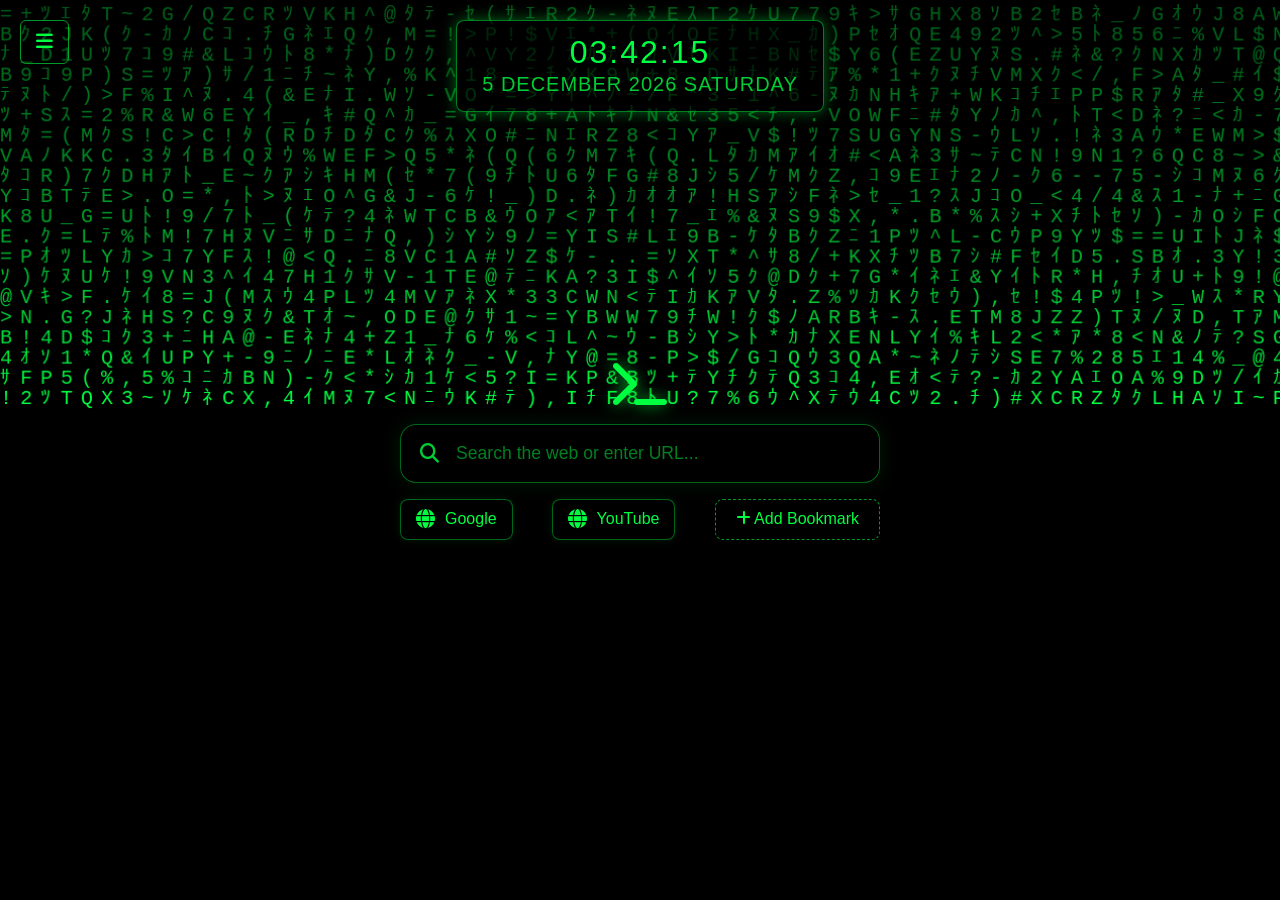
<file: index.html>
<!DOCTYPE html>
<html lang="en">

<head>
    <meta charset="UTF-8">
    <meta name="viewport" content="width=device-width, initial-scale=1.0">
    <title>New Tab</title>
    <link rel="stylesheet" href="https://cdnjs.cloudflare.com/ajax/libs/font-awesome/6.5.2/css/all.min.css"
        integrity="sha512-SnH5WK+bZxgPHs44uWIX+LLJAJ9/2PkPKZ5QiAj6Ta86w+fsb2TkcmfRyVX3pBnMFcV7oQPJkl9QevSCWr3W6A=="
        crossorigin="anonymous" referrerpolicy="no-referrer" />
    <link rel="stylesheet" href="style.css">
</head>

<body>
    <canvas id="matrixCanvas"></canvas>

    <div class="hamburger-menu">
        <button id="menuToggle" class="menu-toggle">
            <i class="fas fa-bars"></i>
        </button>
        <div class="matrix-controls hidden" id="matrixControls">
            <div class="control-group">
                <label for="colorPicker">Theme:</label>
                <input type="color" id="colorPicker" value="#00FF41">
            </div>
            <div class="control-group">
                <label for="bgColorPicker">Background:</label>
                <input type="color" id="bgColorPicker" value="#000000">
            </div>
            <div class="control-group">
                <label for="timeFormatToggle">Time Format:</label>
                <div class="toggle-container">
                    <input type="checkbox" id="timeFormatToggle">
                    <label class="toggle-switch" for="timeFormatToggle">
                        <span class="toggle-knob"></span>
                    </label>
                </div>
            </div>
            <div class="control-group">
                <label for="secondsToggle">Show Seconds:</label>
                <div class="toggle-container">
                    <input type="checkbox" id="secondsToggle" checked>
                    <label class="toggle-switch" for="secondsToggle">
                        <span class="toggle-knob"></span>
                    </label>
                </div>
            </div>
            <div class="control-group">
                <label for="speedSlider">Speed:</label>
                <input type="range" id="speedSlider" min="1" max="20" value="5">
                <span id="speedValue">5</span>
            </div>
            <div class="control-group">
                <label for="fontSizeSlider">Rain Size:</label>
                <input type="range" id="fontSizeSlider" min="10" max="30" value="16">
                <span id="fontSizeValue">16</span>
            </div>
            <div class="control-group" style="justify-content: center; margin-top: 10px;">
                <button id="resetSettingsBtn" class="add-bookmark-btn"
                    style="width: 100%; border-style: solid; padding: 8px;">Reset to Default</button>
            </div>
        </div>
    </div>

    <div class="center-container">
        <div id="digitalClock" class="digital-clock"></div>
        <div class="brand-title">
            <i class="fas fa-terminal logo-icon"></i>
        </div>
        <div class="search-container">
            <div class="search-bar-wrapper">
                <i class="fas fa-search search-icon"></i>
                <input type="text" id="passwordField" placeholder="Search the web or enter URL..." autocomplete="off">
            </div>
        </div>

        <div class="bookmarks-container" id="bookmarksContainer">
            <!-- Bookmarks injected by JS -->
            <button id="addBookmarkBtn" class="add-bookmark-btn"><i class="fas fa-plus"></i> Add Bookmark</button>
        </div>
    </div>

    <!-- Bookmark Modal -->
    <div class="modal-overlay" id="bookmarkModal">
        <div class="modal-content">
            <h3 id="modalTitle">Add Bookmark</h3>
            <input type="hidden" id="bookmarkId">
            <input type="text" id="bookmarkName" placeholder="Bookmark Name" autocomplete="off">
            <input type="text" id="bookmarkUrl" placeholder="URL (e.g. https://example.com)" autocomplete="off">
            <div class="modal-actions">
                <button class="btn-cancel" id="cancelBookmarkBtn">Cancel</button>
                <button class="btn-save" id="saveBookmarkBtn">Save</button>
            </div>
        </div>
    </div>
</body>
<script src="./script.js"></script>

</html>
</file>
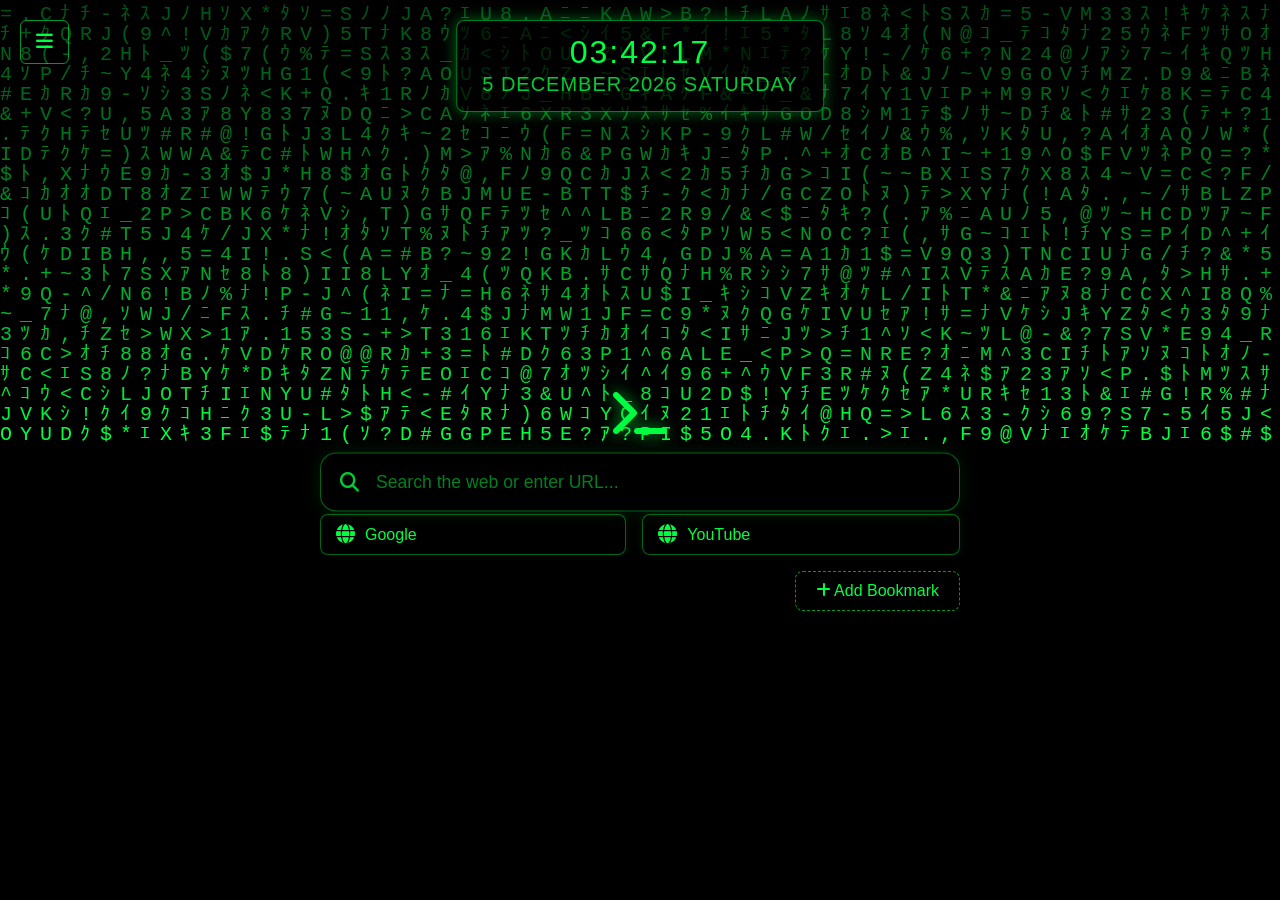
<file: matrix_theme/index.html>
<!DOCTYPE html>
<html lang="en">

<head>
    <meta charset="UTF-8">
    <meta name="viewport" content="width=device-width, initial-scale=1.0">
    <title>New Tab</title>
    <link rel="stylesheet" href="https://cdnjs.cloudflare.com/ajax/libs/font-awesome/6.5.2/css/all.min.css"
        integrity="sha512-SnH5WK+bZxgPHs44uWIX+LLJAJ9/2PkPKZ5QiAj6Ta86w+fsb2TkcmfRyVX3pBnMFcV7oQPJkl9QevSCWr3W6A=="
        crossorigin="anonymous" referrerpolicy="no-referrer" />
    <link rel="stylesheet" href="style.css">
</head>

<body>
    <canvas id="matrixCanvas"></canvas>

    <div class="hamburger-menu">
        <button id="menuToggle" class="menu-toggle">
            <i class="fas fa-bars"></i>
        </button>
        <div class="matrix-controls hidden" id="matrixControls">
            <div class="control-group">
                <label for="colorPicker">Theme:</label>
                <input type="color" id="colorPicker" value="#00FF41">
            </div>
            <div class="control-group">
                <label for="bgColorPicker">Background:</label>
                <input type="color" id="bgColorPicker" value="#000000">
            </div>
            <div class="control-group">
                <label for="timeFormatToggle">Time Format:</label>
                <div class="toggle-container">
                    <input type="checkbox" id="timeFormatToggle">
                    <label class="toggle-switch" for="timeFormatToggle">
                        <span class="toggle-knob"></span>
                    </label>
                </div>
            </div>
            <div class="control-group">
                <label for="secondsToggle">Show Seconds:</label>
                <div class="toggle-container">
                    <input type="checkbox" id="secondsToggle" checked>
                    <label class="toggle-switch" for="secondsToggle">
                        <span class="toggle-knob"></span>
                    </label>
                </div>
            </div>
            <div class="control-group">
                <label for="speedSlider">Speed:</label>
                <input type="range" id="speedSlider" min="1" max="20" value="5">
                <span id="speedValue">5</span>
            </div>
            <div class="control-group">
                <label for="fontSizeSlider">Rain Size:</label>
                <input type="range" id="fontSizeSlider" min="20" max="40" value="16">
                <span id="fontSizeValue">16</span>
            </div>
            <div class="control-group" style="justify-content: center; margin-top: 10px;">
                <button id="resetSettingsBtn" class="add-bookmark-btn"
                    style="width: 100%; border-style: solid; padding: 8px;">Reset to Default</button>
            </div>
        </div>
    </div>
    <div id="digitalClock" class="digital-clock"></div>
    <div class="center-container">

        <div class="brand-title">
            <i class="fas fa-terminal logo-icon"></i>
        </div>
        <div class="search-container">
            <div class="search-bar-wrapper">
                <i class="fas fa-search search-icon"></i>
                <input type="text" id="passwordField" placeholder="Search the web or enter URL..." autocomplete="off">
            </div>
        </div>


    </div>

    <div class="bookmarks-section">
        <div class="bookmarks-container" id="bookmarksContainer">
            <!-- Bookmarks injected by JS -->

        </div>
        <button id="addBookmarkBtn" class="add-bookmark-btn"><i class="fas fa-plus"></i> Add Bookmark</button>
    </div>

    <!-- Bookmark Modal -->
    <div class="modal-overlay" id="bookmarkModal">
        <div class="modal-content">
            <h3 id="modalTitle">Add Bookmark</h3>
            <input type="hidden" id="bookmarkId">
            <input type="text" id="bookmarkName" placeholder="Bookmark Name" autocomplete="off">
            <input type="text" id="bookmarkUrl" placeholder="URL (e.g. https://example.com)" autocomplete="off">
            <div id="modalgroupout">
                <div id="modalgroup">
                    <input type="text" id="groupName" data-value="" placeholder="Group Name (Leave empty for no group) "
                        autocomplete="off">
                    <button class="btn-group" id="groupBookmarkBtn"><i class="fa fa-chevron-down"
                            aria-hidden="true"></i></button>
                </div>
                <ul id="modalselect">
                    <li data-value="None">None</li>
                </ul>
            </div>
            <div class="modal-actions">
                <button class="btn-cancel" id="cancelBookmarkBtn">Cancel</button>
                <button class="btn-save" id="saveBookmarkBtn">Save</button>
            </div>
        </div>
    </div>

    <!-- Bookmark group Modal -->
    <div class="modal-overlay-group" id="bookmarkgroupModal">
        <div class="modal-content">
            <input type="text" id="groupNameModal" placeholder="Group Name" autocomplete="off">
            <div class="bookmarks-container" id="bookmarksContainerGroup">
                <!-- Bookmarks injected by JS -->


            </div>
            <div class="modal-actions">
                <button class="btn-cancel" id="cancelBookmarkGroupBtn">Cancel</button>
                <button class="btn-save" id="saveBookmarkGroupBtn">Save</button>
            </div>
        </div>
    </div>
</body>
<script src="./script.js"></script>

</html>
</file>
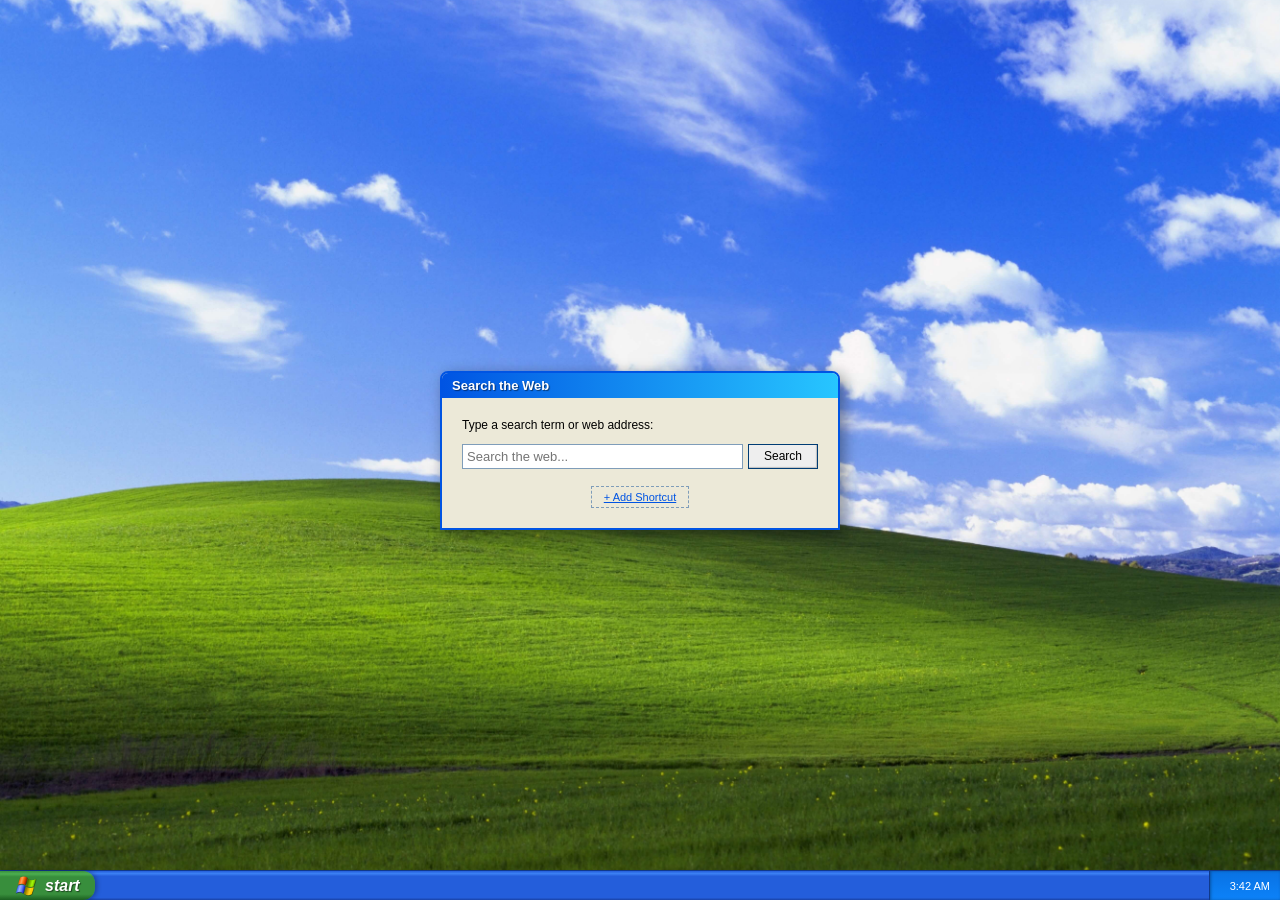
<file: xp_theme/newtab.html>
<!doctype html>
<html lang="en">
    <head>
        <meta charset="UTF-8" />
        <meta name="viewport" content="width=device-width, initial-scale=1.0" />
        <title>New Tab</title>
        <link rel="stylesheet" href="style.css" />
    </head>
    <body>
        <div id="desktop" class="desktop">
            <div class="xp-search-container">
                <div class="xp-search-box">
                    <div class="xp-search-title">Search the Web</div>
                    <div class="xp-search-inner">
                        <label for="search-input"
                            >Type a search term or web address:</label
                        >
                        <div class="xp-search-input-row">
                            <input
                                type="text"
                                id="search-input"
                                placeholder="Search the web..."
                                autocomplete="off"
                            />
                            <button id="search-btn">Search</button>
                        </div>
                        <div class="xp-search-extra">
                            <button id="add-shortcut-btn" class="xp-btn-subtle">
                                + Add Shortcut
                            </button>
                        </div>
                    </div>
                </div>
            </div>

            <div id="shortcut-grid" class="shortcut-grid"></div>

            <div id="start-menu" class="start-menu hidden">
                <div class="start-header">
                    <img
                        src="assets/images/icons/windows-xp-logo.png"
                        class="user-icon"
                        alt="User"
                    />
                    <span class="user-name">Guest</span>
                </div>
                <div class="start-body">
                    <div class="start-left">
                        <div id="frequent-sites" class="frequent-sites-list">
                            <div id="start-ie" class="start-item">
                                <img
                                    src="assets/images/icons/internet-explorer-icon.svg"
                                    alt=""
                                />
                                <div class="start-text-group">
                                    <span class="start-item-title"
                                        >Internet</span
                                    >
                                    <span class="start-item-desc"
                                        >Google Search</span
                                    >
                                </div>
                            </div>
                            <div id="start-mail" class="start-item">
                                <img
                                    src="assets/images/icons/mail-icon.webp"
                                    alt=""
                                />
                                <div class="start-text-group">
                                    <span class="start-item-title">E-mail</span>
                                    <span class="start-item-desc">Gmail</span>
                                </div>
                            </div>
                        </div>

                        <div class="start-separator"></div>

                        <div id="start-notepad" class="start-item-small">
                            <img
                                src="assets/images/icons/notepad-icon.webp"
                                alt=""
                            />
                            <span>Notepad</span>
                        </div>
                        <div id="start-task-manager" class="start-item-small">
                            <img
                                src="assets/images/icons/task-manager-logo.svg"
                                alt=""
                            />
                            <span>Task Manager</span>
                        </div>
                        <div class="start-spacer"></div>
                        <div class="all-programs-btn">
                            All Programs
                            <span class="all-programs-arrow"></span>
                        </div>
                    </div>

                    <div class="start-right">
                        <div id="start-my-computer" class="start-item-right">
                            <img
                                src="assets/images/icons/my-computer-icon.webp"
                                alt=""
                            />
                            <span>My Computer</span>
                        </div>
                        <div id="start-my-docs" class="start-item-right">
                            <img
                                src="assets/images/icons/my-documents-icon.webp"
                                alt=""
                            />
                            <span>My Documents</span>
                        </div>
                        <div id="start-my-recent" class="start-item-right">
                            <img
                                src="assets/images/icons/my-documents-icon.webp"
                                alt=""
                            />
                            <span>Recent Documents</span>
                        </div>
                        <div id="start-my-pics" class="start-item-right">
                            <img
                                src="assets/images/icons/my-pictures-icon.webp"
                                alt=""
                            />
                            <span>My Pictures</span>
                        </div>
                        <div id="start-my-music" class="start-item-right">
                            <img
                                src="assets/images/icons/my-music-icon.webp"
                                alt=""
                            />
                            <span>My Music</span>
                        </div>

                        <div class="start-separator-right"></div>

                        <div id="start-control-panel" class="start-item-right">
                            <img
                                src="assets/images/icons/control-panel-icon.webp"
                                alt=""
                            />
                            <span>Control Panel</span>
                        </div>

                        <div class="start-separator-right"></div>

                        <div id="start-search" class="start-item-right">
                            <img
                                src="assets/images/icons/search-icon.webp"
                                alt=""
                            />
                            <span>Search</span>
                        </div>
                        <div id="start-run" class="start-item-right">
                            <img
                                src="assets/images/icons/run-icon.webp"
                                alt=""
                            />
                            <span>Run...</span>
                        </div>
                    </div>
                </div>
                <div class="start-footer"></div>
            </div>

            <div
                id="shortcut-modal"
                class="xp-window hidden"
                style="width: 360px"
            >
                <div class="win-titlebar">
                    <span>Add Shortcut</span>
                    <div class="win-controls">
                        <button class="win-btn btn-close" type="button">
                            X
                        </button>
                    </div>
                </div>
                <div class="win-content">
                    <div class="field">
                        <label for="shortcut-name">Name:</label>
                        <input
                            id="shortcut-name"
                            type="text"
                            autocomplete="off"
                        />
                    </div>
                    <div class="field">
                        <label for="shortcut-url">URL:</label>
                        <input
                            id="shortcut-url"
                            type="text"
                            placeholder="https://example.com"
                            autocomplete="off"
                        />
                    </div>
                    <div class="win-actions">
                        <button
                            id="shortcut-cancel"
                            class="xp-btn"
                            type="button"
                        >
                            Cancel
                        </button>
                        <button id="shortcut-ok" class="xp-btn" type="button">
                            OK
                        </button>
                    </div>
                </div>
            </div>

            <div
                id="taskmgr-window"
                class="xp-window hidden"
                style="width: 400px"
            >
                <div class="win-titlebar">
                    <img
                        src="assets/images/icons/task-manager-logo.svg"
                        class="win-icon"
                        alt=""
                    />
                    <span>Windows Task Manager</span>
                    <div class="win-controls">
                        <button
                            id="taskmgr-close"
                            class="win-btn btn-close"
                            type="button"
                        >
                            X
                        </button>
                    </div>
                </div>
                <div class="taskmgr-tabs">
                    <div class="taskmgr-tab active">Performance</div>
                    <div class="taskmgr-tab">Processes</div>
                    <div class="taskmgr-tab">Applications</div>
                </div>
                <div class="taskmgr-main">
                    <div class="perf-section">
                        <label>CPU Usage</label>
                        <div class="graph-container">
                            <canvas id="cpu-graph"></canvas>
                            <span id="cpu-perc" class="graph-label">0%</span>
                        </div>
                    </div>
                    <div class="perf-section">
                        <label>Memory Usage</label>
                        <div class="graph-container">
                            <canvas id="mem-graph"></canvas>
                            <span id="mem-stat" class="graph-label">0 MB</span>
                        </div>
                    </div>
                </div>
            </div>

            <div
                id="notepad-window"
                class="xp-window notepad-window hidden"
                style="width: 640px"
            >
                <div class="win-titlebar">
                    <img
                        src="assets/images/icons/notepad-icon.webp"
                        class="win-icon"
                        alt=""
                    />
                    <span id="notepad-title">Untitled - Notepad</span>
                    <div class="win-controls">
                        <button
                            id="notepad-close"
                            class="win-btn btn-close"
                            type="button"
                        >
                            X
                        </button>
                    </div>
                </div>
                <div class="notepad-menubar" aria-label="Notepad menu">
                    <button id="notepad-file" type="button">File</button>
                    <button id="notepad-edit" type="button">Edit</button>
                    <button id="notepad-word-wrap" type="button">Format</button>
                    <button id="notepad-view" type="button">View</button>
                    <button id="notepad-help" type="button">Help</button>
                </div>
                <div id="notepad-file-menu" class="notepad-dropdown hidden">
                    <button id="notepad-new" type="button">New</button>
                    <button id="notepad-save" type="button">Save</button>
                </div>
                <textarea
                    id="notepad-textarea"
                    class="notepad-textarea"
                    spellcheck="false"
                    aria-label="Notepad document"
                ></textarea>
                <div class="notepad-statusbar">
                    <span id="notepad-save-status">Saved locally</span>
                    <span id="notepad-caret-status">Ln 1, Col 1</span>
                </div>
                <div
                    id="notepad-resize-handle"
                    class="notepad-resize-handle"
                    aria-hidden="true"
                ></div>
            </div>

            <div id="run-dialog" class="xp-window hidden" style="width: 360px">
                <div class="win-titlebar">
                    <span>Run</span>
                    <div class="win-controls">
                        <button
                            id="run-close"
                            class="win-btn btn-close"
                            type="button"
                        >
                            X
                        </button>
                    </div>
                </div>
                <div class="win-content">
                    <p>
                        Type the name of a website, and Windows will open it for
                        you.
                    </p>
                    <div class="field">
                        <label for="run-input">Open:</label>
                        <input id="run-input" type="text" autocomplete="off" />
                    </div>
                    <div class="win-actions">
                        <button id="run-cancel" class="xp-btn" type="button">
                            Cancel
                        </button>
                        <button id="run-ok" class="xp-btn" type="button">
                            OK
                        </button>
                    </div>
                </div>
            </div>

            <div class="taskbar">
                <div id="start-btn" class="start-button">
                    <span class="start-text">start</span>
                </div>
                <div id="taskbar-items" class="taskbar-items">
                    <div
                        id="taskmgr-task-btn"
                        class="task-item hidden"
                        title="Task Manager"
                    >
                        <img
                            src="assets/images/icons/task-manager-logo.svg"
                            alt=""
                        />
                        <span>Task Manager</span>
                    </div>
                    <div
                        id="notepad-task-btn"
                        class="task-item hidden"
                        title="Notepad"
                    >
                        <img
                            src="assets/images/icons/notepad-icon.webp"
                            alt=""
                        />
                        <span>Untitled - Notepad</span>
                    </div>
                </div>
                <div class="tray">
                    <div id="tray-clock" class="tray-clock">00:00 AM</div>
                </div>
            </div>
        </div>

        <script src="app.js"></script>
    </body>
</html>
</file>
<file: style.css>
:root {
    --theme-color: #00FF41;
    --bg-color: #000000;
    --bg-color-rgb: 0, 0, 0;
    /* Default Matrix green, will be updated by JS */
    --ui-font: 'Segoe UI', Tahoma, Geneva, Verdana, sans-serif;
}

body {
    margin: 0;
    overflow: hidden;
    background-color: var(--bg-color);
    font-family: 'Courier New', Courier, monospace;
    color: #fff;
    display: flex;
    justify-content: center;
    align-items: center;
    min-height: 100vh;
}

canvas {
    display: block;
    position: fixed;
    top: 0;
    left: 0;
    z-index: -1;
    width: 101vw;
    /* Behind everything */
}

/* Hamburger Menu Styles */
.hamburger-menu {
    position: fixed;
    top: 1.25rem;
    left: 1.25rem;
    z-index: 101;
    /* Ensure it's above the controls when visible */
    display: flex;
    flex-direction: column;
    align-items: flex-start;
    /* Align the button to the start */
}

.menu-toggle {
    background-color: transparent;
    border: 1px solid rgba(var(--theme-color-rgb), 0.6);
    color: var(--theme-color);
    padding: 10px 15px;
    border-radius: 6px;
    cursor: pointer;
    font-size: 1.2em;
    transition: background-color 0.3s ease, color 0.3s ease, box-shadow 0.3s ease;
}

.menu-toggle:hover {
    background-color: var(--bg-color);
    color: var(--theme-color);
    box-shadow: 0 0 10px rgba(var(--theme-color-rgb), 0.7);
}

.menu-toggle:active {
    transform: translateY(1px);
}

.matrix-controls {
    background-color: rgba(var(--bg-color-rgb), 0.85);
    padding: 15px;
    border-radius: 8px;
    margin-top: 10px;
    /* Space between button and controls */
    border: 1px solid rgba(var(--theme-color-rgb), 0.3);
    box-shadow: 0 0 15px rgba(var(--theme-color-rgb), 0.2);
    display: flex;
    flex-direction: column;
    gap: 12px;
    width: fit-content;
    /* Adjust width to content */
}

.matrix-controls.hidden {
    display: none !important;
}

.control-group {
    display: flex;
    align-items: center;
    gap: 10px;
    font-family: var(--ui-font);
    font-size: 0.9em;
    color: var(--theme-color);
}

.control-group>label {
    min-width: 90px;
    color: var(--theme-color);
}

.control-group input[type="range"] {
    flex-grow: 1;
    accent-color: var(--theme-color);
    /* Styles the slider thumb and track */
}

.control-group input[type="color"] {
    width: 35px;
    height: 25px;
    border: 1px solid rgba(var(--theme-color-rgb), 0.5);
    border-radius: 4px;
    cursor: pointer;
    background-color: transparent;
}

.control-group input[type="color"]::-webkit-color-swatch-wrapper {
    padding: 0;
}

.control-group input[type="color"]::-webkit-color-swatch {
    border: none;
    border-radius: 3px;
}

/* Toggle Switch Styles */
.toggle-container {
    position: relative;
    width: 40px;
    height: 20px;
}

.toggle-switch {
    position: absolute;
    cursor: pointer;
    top: 0;
    left: 0;
    right: 0;
    bottom: 0;
    background-color: #ccc;
    border-radius: 20px;
    transition: background-color 0.3s;
}

.toggle-switch::before {
    position: absolute;
    content: "";
    height: 16px;
    width: 16px;
    left: 2px;
    bottom: 2px;
    background-color: white;
    border-radius: 50%;
    transition: transform 0.3s;
}

input:checked+.toggle-switch {
    background-color: var(--theme-color);
}

input:checked+.toggle-switch::before {
    transform: translateX(20px);
}

input[type="checkbox"] {
    height: 0;
    width: 0;
    visibility: hidden;
}

.center-container {
    display: flex;
    flex-direction: column;
    align-items: center;
    /*gap: 30px;*/
    gap: 1rem;
    /* Gap between clock and login */
    z-index: 10;
}

.digital-clock {
    font-family: 'Orbitron', sans-serif;
    font-size: 2em;
    color: var(--theme-color);
    background-color: rgba(var(--bg-color-rgb), 0.6);
    padding: 15px 25px;
    border-radius: 8px;
    border: 1px solid rgba(var(--theme-color-rgb), 0.5);
    box-shadow: 0 0 15px rgba(var(--theme-color-rgb), 0.4);
    letter-spacing: 2px;
    /* min-width: 220px;  */
    text-align: center;


    position: absolute;
    top: 1.25rem;
    display: flex;
    flex-direction: column;
    align-items: center;
    gap: 5px;
}

.time-string {
    line-height: 1;
}

.date-string {
    font-size: 0.625em;
    font-family: var(--ui-font);
    font-weight: 300;
    letter-spacing: 1px;
    opacity: 0.8;
    text-transform: uppercase;
}

.search-container {
    display: flex;
    flex-direction: column;
    align-items: center;
    gap: 25px;
    width: 100%;
    min-width: 30rem;
    max-width: 35rem;
    /*max-width: 600px;*/
    font-family: var(--ui-font);
}

.logo-icon {
    font-size: 3em;
    color: var(--theme-color);
    text-shadow: 0 0 15px rgba(var(--theme-color-rgb), 0.8);
}

.brand-title span {
    font-family: 'Orbitron', 'Courier New', Courier, monospace;
    font-size: 2.2em;
    font-weight: 300;
    color: var(--theme-color);
    letter-spacing: 4px;
    text-shadow: 0 0 10px rgba(var(--theme-color-rgb), 0.5);
}

.search-bar-wrapper {
    position: relative;
    width: 100%;
    display: flex;
    align-items: center;
}

.search-icon {
    position: absolute;
    left: 20px;
    color: var(--theme-color);
    font-size: 1.2em;
    opacity: 0.8;
}

#passwordField {
    width: 100%;
    padding: 18px 20px 18px 55px;
    background-color: rgba(var(--bg-color-rgb), 0.85);
    border: 1px solid rgba(var(--theme-color-rgb), 0.4);
    border-radius: 1rem;
    color: var(--theme-color);
    font-size: 1.1em;
    font-family: var(--ui-font);
    box-sizing: border-box;
    transition: all 0.3s ease;
    box-shadow: 0 0 20px rgba(var(--theme-color-rgb), 0.1);
}

#passwordField::placeholder {
    color: var(--theme-color);
    opacity: 0.5;
}

#passwordField:focus {
    outline: none;
    border-color: var(--theme-color);
    box-shadow: 0 0 25px rgba(var(--theme-color-rgb), 0.4);
    background-color: rgba(var(--bg-color-rgb), 0.95);
}

.top-right-controls {
    position: fixed;
    top: 20px;
    right: 20px;
    z-index: 100;
    display: flex;
    gap: 10px;
}

.top-right-controls button {
    background-color: transparent;
    border: 1px solid rgba(var(--theme-color-rgb), 0.6);
    color: var(--theme-color);
    padding: 10px 15px;
    border-radius: 6px;
    cursor: pointer;
    font-family: var(--ui-font);
    font-size: 0.9em;
    transition: background-color 0.3s ease, color 0.3s ease, box-shadow 0.3s ease;
}

.top-right-controls button i {
    margin-right: 8px;
}

.top-right-controls button:hover {
    background-color: var(--theme-color);
    color: #000;
    /* Black text on theme color background */
    box-shadow: 0 0 10px rgba(var(--theme-color-rgb), 0.7);
}

.top-right-controls button:active {
    transform: translateY(1px);
}

/* Bookmarks Styles */
.bookmarks-container {
    display: flex;
    flex-wrap: wrap;
    gap: 15px;
    width: 100%;
    min-width: 30rem;
    max-width: 35rem;
    justify-content: space-between;
    /* margin-top: 10px; */
    z-index: 10;
}

.bookmark-item {
    background-color: rgba(var(--bg-color-rgb), 0.8);
    border: 1px solid rgba(var(--theme-color-rgb), 0.4);
    padding: 10px 15px;
    border-radius: 8px;
    display: flex;
    align-items: center;
    gap: 10px;
    color: var(--theme-color);
    text-decoration: none;
    transition: all 0.3s ease;
    font-family: var(--ui-font);
    position: relative;
    box-shadow: 0 0 10px rgba(var(--theme-color-rgb), 0.1);
}

.bookmark-item:hover {
    background-color: var(--theme-color);
    color: #000;
    box-shadow: 0 0 15px rgba(var(--theme-color-rgb), 0.5);
}

.bookmark-item i.favicon {
    font-size: 1.2em;
}

.bookmark-item:hover .bookmark-actions {
    display: flex;
}

.bookmark-actions {
    display: none;
    position: absolute;
    top: -10px;
    right: -10px;
    gap: 5px;
}

.bookmark-actions button {
    background-color: #000;
    color: var(--theme-color);
    border: 1px solid var(--theme-color);
    border-radius: 50%;
    width: 24px;
    height: 24px;
    font-size: 10px;
    cursor: pointer;
    display: flex;
    justify-content: center;
    align-items: center;
    transition: all 0.2s;
    padding: 0;
}

.bookmark-actions button:hover {
    background-color: var(--theme-color);
    color: #000;
}

.add-bookmark-btn {
    background-color: transparent;
    border: 1px dashed rgba(var(--theme-color-rgb), 0.6);
    color: var(--theme-color);
    padding: 10px 20px;
    border-radius: 8px;
    cursor: pointer;
    font-family: var(--ui-font);
    font-size: 1em;
    transition: all 0.3s ease;
}

.add-bookmark-btn:hover {
    background-color: rgba(var(--theme-color-rgb), 0.1);
    border-style: solid;
    box-shadow: 0 0 10px rgba(var(--theme-color-rgb), 0.3);
}

/* Modal styles */
.modal-overlay {
    position: fixed;
    top: 0;
    left: 0;
    width: 100vw;
    height: 100vh;
    background-color: rgba(var(--bg-color-rgb), 0.8);
    display: none;
    justify-content: center;
    align-items: center;
    z-index: 1000;
    opacity: 0;
    transition: opacity 0.3s ease;
}

.modal-overlay.active {
    display: flex;
    opacity: 1;
}

.modal-content {
    background-color: rgba(var(--bg-color-rgb), 0.95);
    padding: 30px;
    border-radius: 12px;
    border: 1px solid var(--theme-color);
    box-shadow: 0 0 30px rgba(var(--theme-color-rgb), 0.4);
    display: flex;
    flex-direction: column;
    gap: 15px;
    width: 300px;
    font-family: var(--ui-font);
    transform: translateY(-20px);
    transition: transform 0.3s ease;
}

.modal-overlay.active .modal-content {
    transform: translateY(0);
}

.modal-content h3 {
    color: var(--theme-color);
    margin: 0 0 10px 0;
    text-align: center;
    font-weight: 400;
}

.modal-content input {
    width: 100%;
    padding: 12px 15px;
    background-color: rgba(var(--bg-color-rgb), 0.5);
    border: 1px solid rgba(var(--theme-color-rgb), 0.5);
    border-radius: 6px;
    color: var(--theme-color);
    font-family: var(--ui-font);
    box-sizing: border-box;
    transition: border-color 0.3s ease, box-shadow 0.3s ease;
}

.modal-content input:focus {
    outline: none;
    border-color: var(--theme-color);
    box-shadow: 0 0 10px rgba(var(--theme-color-rgb), 0.6);
}

.modal-actions {
    display: flex;
    justify-content: space-between;
    margin-top: 15px;
}

.modal-actions button {
    padding: 10px 20px;
    border-radius: 6px;
    cursor: pointer;
    font-family: var(--ui-font);
    font-weight: bold;
    transition: all 0.3s;
}

.btn-save {
    background-color: var(--theme-color);
    color: #000;
    border: 1px solid var(--theme-color);
}

.btn-cancel {
    background-color: transparent;
    color: var(--theme-color);
    border: 1px solid rgba(var(--theme-color-rgb), 0.6);
}

.btn-save:hover {
    box-shadow: 0 0 15px rgba(var(--theme-color-rgb), 0.8);
    background-color: #fff;
}

.btn-cancel:hover {
    background-color: rgba(var(--theme-color-rgb), 0.2);
}
</file>
<file: matrix_theme/style.css>
:root {
    --theme-color: #00FF41;
    --bg-color: #000000;
    --bg-color-rgb: 0, 0, 0;
    /* Default Matrix green, will be updated by JS */
    --ui-font: 'Segoe UI', Tahoma, Geneva, Verdana, sans-serif;
}

body {
    margin: 0;
    overflow: hidden;
    background-color: var(--bg-color);
    font-family: 'Courier New', Courier, monospace;
    color: #fff;
    /* display: flex; */
    flex-direction: column;
    justify-content: center;
    align-items: center;
    min-height: 100vh;
}

canvas {
    display: block;
    position: fixed;
    top: 0;
    left: 0;
    z-index: -1;
    width: 100vw;
    /* Behind everything */
}

/* Hamburger Menu Styles */
.hamburger-menu {
    position: fixed;
    top: 1.25rem;
    left: 1.25rem;
    z-index: 101;
    /* Ensure it's above the controls when visible */
    display: flex;
    flex-direction: column;
    align-items: flex-start;
    /* Align the button to the start */
}

.menu-toggle {
    background-color: transparent;
    border: 1px solid rgba(var(--theme-color-rgb), 0.6);
    color: var(--theme-color);
    padding: 10px 15px;
    border-radius: 6px;
    cursor: pointer;
    font-size: 1.2em;
    transition: background-color 0.3s ease, color 0.3s ease, box-shadow 0.3s ease;
}

.menu-toggle:hover {
    background-color: var(--bg-color);
    color: var(--theme-color);
    box-shadow: 0 0 10px rgba(var(--theme-color-rgb), 0.7);
}

.menu-toggle:active {
    transform: translateY(1px);
}

.matrix-controls {
    background-color: rgba(var(--bg-color-rgb), 0.85);
    padding: 15px;
    border-radius: 8px;
    margin-top: 10px;
    /* Space between button and controls */
    border: 1px solid rgba(var(--theme-color-rgb), 0.3);
    box-shadow: 0 0 15px rgba(var(--theme-color-rgb), 0.2);
    display: flex;
    flex-direction: column;
    gap: 12px;
    width: fit-content;
    /* Adjust width to content */
}

.matrix-controls.hidden {
    display: none !important;
}

.control-group {
    display: flex;
    align-items: center;
    gap: 10px;
    font-family: var(--ui-font);
    font-size: 0.9em;
    color: var(--theme-color);
}

.control-group>label {
    min-width: 90px;
    color: var(--theme-color);
}

.control-group input[type="range"] {
    flex-grow: 1;
    accent-color: var(--theme-color);
    /* Styles the slider thumb and track */
}

.control-group input[type="color"] {
    width: 35px;
    height: 25px;
    border: 1px solid rgba(var(--theme-color-rgb), 0.5);
    border-radius: 4px;
    cursor: pointer;
    background-color: transparent;
}

.control-group input[type="color"]::-webkit-color-swatch-wrapper {
    padding: 0;
}

.control-group input[type="color"]::-webkit-color-swatch {
    border: none;
    border-radius: 3px;
}

/* Toggle Switch Styles */
.toggle-container {
    position: relative;
    width: 40px;
    height: 20px;
}

.toggle-switch {
    position: absolute;
    cursor: pointer;
    top: 0;
    left: 0;
    right: 0;
    bottom: 0;
    background-color: #ccc;
    border-radius: 20px;
    transition: background-color 0.3s;
}

.toggle-switch::before {
    position: absolute;
    content: "";
    height: 16px;
    width: 16px;
    left: 2px;
    bottom: 2px;
    background-color: white;
    border-radius: 50%;
    transition: transform 0.3s;
}

input:checked+.toggle-switch {
    background-color: var(--theme-color);
}

input:checked+.toggle-switch::before {
    transform: translateX(20px);
}

input[type="checkbox"] {
    height: 0;
    width: 0;
    visibility: hidden;
}

.center-container {
    position: absolute;
    top: 50%;
    left: 50%;
    transform: translate(-50%, -50%);

    display: flex;
    flex-direction: column;
    align-items: center;
    gap: 1rem;

    z-index: 10;
}

.digital-clock {
    font-family: 'Orbitron', sans-serif;
    font-size: 2em;
    color: var(--theme-color);
    background-color: rgba(var(--bg-color-rgb), 0.6);
    padding: 15px 25px;
    border-radius: 8px;
    border: 1px solid rgba(var(--theme-color-rgb), 0.5);
    box-shadow: 0 0 15px rgba(var(--theme-color-rgb), 0.4);
    letter-spacing: 2px;
    /* min-width: 220px;  */
    text-align: center;
    left: 50%;
    transform: translateX(-50%);
    position: absolute;
    top: 1.25rem;
    display: flex;
    flex-direction: column;
    align-items: center;
    gap: 5px;
}

.time-string {
    line-height: 1;
}

.date-string {
    font-size: 0.625em;
    font-family: var(--ui-font);
    font-weight: 300;
    letter-spacing: 1px;
    opacity: 0.8;
    text-transform: uppercase;
}

.search-container {
    display: flex;
    flex-direction: column;
    align-items: center;
    gap: 25px;
    width: 100%;
    /* min-width: 30rem; */
    /* max-width: 35rem; */
    width: min(40rem, 90vw);
    /*max-width: 600px;*/
    font-family: var(--ui-font);
}

.logo-icon {
    font-size: 3em;
    color: var(--theme-color);
    text-shadow: 0 0 15px rgba(var(--theme-color-rgb), 0.8);
}

.brand-title span {
    font-family: 'Orbitron', 'Courier New', Courier, monospace;
    font-size: 2.2em;
    font-weight: 300;
    color: var(--theme-color);
    letter-spacing: 4px;
    text-shadow: 0 0 10px rgba(var(--theme-color-rgb), 0.5);
}

.search-bar-wrapper {
    position: relative;
    width: 100%;
    display: flex;
    align-items: center;
}

.search-icon {
    position: absolute;
    left: 20px;
    color: var(--theme-color);
    font-size: 1.2em;
    opacity: 0.8;
}

#passwordField {
    width: 100%;
    padding: 18px 20px 18px 55px;
    background-color: rgba(var(--bg-color-rgb), 0.85);
    border: 1px solid rgba(var(--theme-color-rgb), 0.4);
    border-radius: 1rem;
    color: var(--theme-color);
    font-size: 1.1em;
    font-family: var(--ui-font);
    box-sizing: border-box;
    transition: all 0.3s ease;
    box-shadow: 0 0 20px rgba(var(--theme-color-rgb), 0.1);
}

#passwordField::placeholder {
    color: var(--theme-color);
    opacity: 0.5;
}

#passwordField:focus {
    outline: none;
    border-color: var(--theme-color);
    box-shadow: 0 0 25px rgba(var(--theme-color-rgb), 0.4);
    background-color: rgba(var(--bg-color-rgb), 0.95);
}

.top-right-controls {
    position: fixed;
    top: 20px;
    right: 20px;
    z-index: 100;
    display: flex;
    gap: 10px;
}

.top-right-controls button {
    background-color: transparent;
    border: 1px solid rgba(var(--theme-color-rgb), 0.6);
    color: var(--theme-color);
    padding: 10px 15px;
    border-radius: 6px;
    cursor: pointer;
    font-family: var(--ui-font);
    font-size: 0.9em;
    transition: background-color 0.3s ease, color 0.3s ease, box-shadow 0.3s ease;
}

.top-right-controls button i {
    margin-right: 8px;
}

.top-right-controls button:hover {
    background-color: var(--theme-color);
    color: #000;
    /* Black text on theme color background */
    box-shadow: 0 0 10px rgba(var(--theme-color-rgb), 0.7);
}

.top-right-controls button:active {
    transform: translateY(1px);
}

/* Bookmarks Styles */
.bookmarks-section{
    position: absolute;

    top: calc(50% + 3rem);
    left: 50%;

    transform: translateX(-50%);

    width: min(40rem, 90vw);

    display: flex;
    flex-direction: column;

    gap: 1rem;

    max-height: calc(100vh - (50% + 5rem));
}

.bookmarks-container {
    overflow-y: auto;
    padding-top: 1rem;
    padding-right: 1rem;
    overflow-x: hidden;

    display: flex;
    flex-wrap: wrap;
    gap: 1rem;

    width: 100%;

    max-height: 100%;

}

#bookmarksContainerGroup{
    min-height: auto;
    max-height: 50vh;
}

.bookmark-item {
    background-color: rgba(var(--bg-color-rgb), 0.8);
    border: 1px solid rgba(var(--theme-color-rgb), 0.4);
    padding: 10px 15px;
    border-radius: 8px;
    display: flex;
    align-items: center;
    gap: 10px;
    color: var(--theme-color);
    text-decoration: none;
    transition: all 0.3s ease;
    font-family: var(--ui-font);
    position: relative;
    box-shadow: 0 0 10px rgba(var(--theme-color-rgb), 0.1);
    flex-grow: 2;
    cursor: pointer;
}

.bookmark-item:hover {
    background-color: var(--theme-color);
    color: #000;
    box-shadow: 0 0 15px rgba(var(--theme-color-rgb), 0.5);
}

.bookmark-item i.favicon {
    font-size: 1.2em;
}

.bookmark-item:hover .bookmark-actions {
    display: flex;
}

.bookmark-actions {
    display: none;
    position: absolute;
    top: -10px;
    right: -10px;
    gap: 5px;
}

.bookmark-actions button {
    background-color: #000;
    color: var(--theme-color);
    border: 1px solid var(--theme-color);
    border-radius: 50%;
    width: 24px;
    height: 24px;
    font-size: 10px;
    cursor: pointer;
    display: flex;
    justify-content: center;
    align-items: center;
    transition: all 0.2s;
    padding: 0;
}

.bookmark-actions button:hover {
    background-color: var(--theme-color);
    color: #000;
}

.add-bookmark-btn {
    /* position: fixed; */
    /* bottom: 0; */
    /* right: 0; */
    background-color: transparent;
    border: 1px dashed rgba(var(--theme-color-rgb), 0.6);
    color: var(--theme-color);
    padding: 10px 20px;
    border-radius: 8px;
    cursor: pointer;
    font-family: var(--ui-font);
    font-size: 1em;
    transition: all 0.3s ease;
    width: max-content;
    align-self: flex-end;
}

.add-bookmark-btn:hover {
    background-color: rgba(var(--theme-color-rgb), 0.1);
    border-style: solid;
    box-shadow: 0 0 10px rgba(var(--theme-color-rgb), 0.3);
}

/* Modal group */

.modal-overlay-group{
    position: fixed;
    top: 0;
    left: 0;
    width: 100vw;
    height: 100vh;
    background-color: rgba(var(--bg-color-rgb), 0.5);
    justify-content: center;
    align-items: center;
    z-index: 10;
    transition: opacity 0.3s ease;
    /* display: flex; */

    display: none;
    opacity: 0;

}

.modal-overlay-group.active {
    display: flex;
    opacity: 1;
}

/* Modal styles */
.modal-overlay {
    position: fixed;
    top: 0;
    left: 0;
    width: 100vw;
    height: 100vh;
    background-color: rgba(var(--bg-color-rgb), 0.5);
    display: none;
    justify-content: center;
    align-items: center;
    z-index: 1000;
    opacity: 0;
    transition: opacity 0.3s ease;
}

.modal-overlay.active {
    display: flex;
    opacity: 1;
}

#bookmarkgroupModal>.modal-content{
    width: min(30rem, 50vw);
}

.modal-content {
    background-color: rgba(var(--bg-color-rgb), 0.8);
    padding: 2rem;
    border-radius: 0.75rem;
    border: 1px solid var(--theme-color);
    /* box-shadow: 0 0 1.25rem rgba(var(--theme-color-rgb), 0.4); */
    display: flex;
    flex-direction: column;
    gap: 1rem;
    width: 20rem;
    font-family: var(--ui-font);
    transform: translateY(-20px);
    transition: transform 0.3s ease;
}

.modal-overlay.active .modal-content {
    transform: translateY(0);
}

.modal-content h3 {
    color: var(--theme-color);
    margin: 0 0 10px 0;
    text-align: center;
    font-weight: 400;
}

.modal-content input {
    width: 100%;
    padding: 12px 15px;
    background-color: rgba(var(--bg-color-rgb), 0.6);
    border: 1px solid rgba(var(--theme-color-rgb), 0.6);
    border-radius: 6px;
    color: var(--theme-color);
    font-family: var(--ui-font);
    box-sizing: border-box;
    transition: border-color 0.3s ease, box-shadow 0.3s ease;
}

.modal-content input:focus {
    outline: none;
    border-color: var(--theme-color);
    box-shadow: 0 0 10px rgba(var(--theme-color-rgb), 0.6);
}

.modal-actions {
    display: flex;
    justify-content: space-between;
    margin-top: 15px;
}

.modal-actions button {
    padding: 10px 20px;
    border-radius: 6px;
    cursor: pointer;
    font-family: var(--ui-font);
    font-weight: bold;
    transition: all 0.3s;
}

.btn-save {
    background-color: var(--theme-color);
    color: #000;
    border: 1px solid var(--theme-color);
}

.btn-cancel {
    background-color: transparent;
    color: var(--theme-color);
    border: 1px solid rgba(var(--theme-color-rgb), 0.6);
}

.btn-save:hover {
    box-shadow: 0 0 15px rgba(var(--theme-color-rgb), 0.8);
    background-color: #fff;
}

.btn-cancel:hover {
    background-color: rgba(var(--theme-color-rgb), 0.2);
}

#modalgroup{
    display: flex;
    gap: 0.25rem;
}

#groupBookmarkBtn{
    background: none;
    border: none;
}

#groupBookmarkBtn>i{
    color: var(--theme-color);
}

#modalselect{
    display: none;
    background-color: rgba(var(--bg-color-rgb), 0.6);
    border-radius: 6px;
    border: 1px solid rgba(var(--theme-color-rgb), 0.75);
    color: var(--theme-color);
    padding: 12px 15px;
    box-sizing: border-box;
    text-decoration: none;
    list-style: none;
    width: 100%;
    transition: all 0.3s ease;
    min-height: auto;
    max-height: 15rem;
    overflow-y: scroll;
    overflow-x: hidden;
}

#modalselect.modalgroupactive{
    display: block;
    transition: all 0.3s ease;
}

#modalselect>li{
    padding: 0.5rem 0;
    word-wrap: break-word;
    position: relative;
    cursor: pointer;
}

#modalselect>li::after{
    position: absolute;
    content: '';
    width: 100%;
    bottom: 0;
    left: 0;
    height: 1px;
    background-color: var(--theme-color);
    opacity: 0.5;
}

#modalselect>li:last-child::after{
    width: 0%;
}

#modalselect>li:hover{
    font-size: 1.125rem;
    transition: all 0.3s ease;
}
</file>
<file: xp_theme/style.css>
:root {
    --taskbar-h: 30px;
    --win-blue-d: #245edb;
    --win-blue-l: #3c81f3;
    --win-green: #388e3c;
    --win-tray: #0972e3;
    --font: "Tahoma", "Trebuchet MS", sans-serif;
}

* {
    box-sizing: border-box;
}

body,
html {
    margin: 0;
    padding: 0;
    width: 100vw;
    height: 100vh;
    overflow: hidden;
    font-family: var(--font);
}

.desktop {
    width: 100%;
    height: 100%;
    background-image: url("assets/images/wallpaper/windows-xp-wallpaper.jpg");
    background-size: cover;
    background-position: center;
    position: relative;
    display: flex;
    flex-direction: column;
}

/* Shortcuts */
.shortcut-grid {
    position: absolute;
    top: 0;
    left: 0;
    width: 100%;
    height: calc(100% - var(--taskbar-h));
    display: grid;
    grid-template-columns: repeat(auto-fill, 80px);
    grid-template-rows: repeat(auto-fill, 90px);
    grid-auto-flow: column;
    gap: 10px;
    padding: 10px;
    align-content: start;
    z-index: 10;
}

.shortcut {
    display: flex;
    flex-direction: column;
    align-items: center;
    cursor: pointer;
    text-align: center;
    padding: 5px;
    border: 1px solid transparent;
}

.shortcut:hover {
    background: rgba(255, 255, 255, 0.2);
    border: 1px solid rgba(255, 255, 255, 0.3);
}

.shortcut img {
    width: 32px;
    height: 32px;
    margin-bottom: 4px;
    filter: drop-shadow(1px 1px 1px rgba(0, 0, 0, 0.5));
}

.shortcut span {
    color: white;
    font-size: 11px;
    text-shadow: 1px 1px 1px rgba(0, 0, 0, 0.8);
    word-break: break-word;
    display: -webkit-box;
    -webkit-line-clamp: 2;
    -webkit-box-orient: vertical;
    overflow: hidden;
}

/* XP Search Bar */
.xp-search-container {
    flex-grow: 1;
    display: flex;
    justify-content: center;
    align-items: center;
    z-index: 20;
    pointer-events: none;
}

.xp-search-box {
    background: #ece9d8;
    border: 2px solid #0054e3;
    border-radius: 8px 8px 0 0;
    box-shadow: 4px 4px 15px rgba(0, 0, 0, 0.4);
    width: 400px;
    overflow: hidden;
    pointer-events: auto;
}

.xp-search-title {
    background: linear-gradient(to right, #0054e3 0%, #27c6ff 100%);
    color: white;
    font-weight: bold;
    padding: 5px 10px;
    font-size: 13px;
    text-shadow: 1px 1px 1px rgba(0, 0, 0, 0.5);
}

.xp-search-inner {
    padding: 20px;
    display: flex;
    flex-direction: column;
    gap: 12px;
}

.xp-search-inner label {
    font-size: 12px;
    color: #000;
}

.xp-search-input-row {
    display: flex;
    gap: 5px;
}

.xp-search-input-row input {
    flex-grow: 1;
    padding: 4px;
    border: 1px solid #7f9db9;
    font-family: var(--font);
    font-size: 13px;
    outline: none;
}

.xp-search-input-row button {
    background: #eee;
    border: 1px solid #003c74;
    padding: 3px 15px;
    font-size: 12px;
    font-family: var(--font);
    cursor: pointer;
    box-shadow: inset -1px -1px 1px rgba(0, 0, 0, 0.2);
}

.xp-search-input-row button:hover {
    background: #fff;
}

.xp-search-extra {
    display: flex;
    justify-content: center;
    margin-top: 5px;
}

.xp-btn-subtle {
    background: transparent;
    border: 1px dashed #7f9db9;
    color: #0054e3;
    padding: 4px 12px;
    font-size: 11px;
    cursor: pointer;
    text-decoration: underline;
}

.xp-btn-subtle:hover {
    background: #f1f1f1;
    border-style: solid;
}

/* Taskbar */
.taskbar {
    position: fixed;
    bottom: 0;
    left: 0;
    width: 100%;
    height: var(--taskbar-h);
    background: linear-gradient(
        to bottom,
        #245edb 0%,
        #3c81f3 9%,
        #245edb 18%,
        #245edb 92%,
        #1941a5 100%
    );
    display: flex;
    align-items: center;
    z-index: 1100;
    border-top: 1px solid #10398b;
}

.start-button {
    height: 100%;
    background: linear-gradient(
        to bottom,
        #388e3c 0%,
        #4caf50 10%,
        #388e3c 20%,
        #388e3c 80%,
        #1b5e20 100%
    );
    padding: 0 15px;
    display: flex;
    align-items: center;
    cursor: pointer;
    border-top-right-radius: 12px;
    border-bottom-right-radius: 12px;
    box-shadow: 2px 0 5px rgba(0, 0, 0, 0.3);
}

.start-button::before {
    content: "";
    width: 22px;
    height: 22px;
    background-image: url("assets/images/icons/windows-xp-logo.png");
    background-size: contain;
    background-repeat: no-repeat;
    margin-right: 8px;
}

.start-text {
    color: white;
    font-weight: bold;
    font-style: italic;
    font-size: 16px;
    text-shadow: 1px 1px 1px rgba(0, 0, 0, 0.5);
    font-family: "Trebuchet MS", sans-serif;
}

.taskbar-items {
    flex-grow: 1;
    display: flex;
    height: 100%;
    padding: 0 5px;
    align-items: center;
    gap: 2px;
}

.task-item {
    height: 22px;
    width: 160px;
    background: linear-gradient(to bottom, #3c81f3 0%, #245edb 100%);
    border: 1px solid #10398b;
    border-radius: 2px;
    padding: 0 5px;
    display: flex;
    align-items: center;
    color: white;
    font-size: 11px;
    cursor: pointer;
    box-shadow: inset 1px 1px 1px rgba(255, 255, 255, 0.3);
}

.task-item:hover {
    background: #357aec;
}

.task-item.active {
    background: #1e4eb4;
    box-shadow: inset 2px 2px 5px rgba(0, 0, 0, 0.5);
}

.task-item img {
    width: 16px;
    height: 16px;
    margin-right: 5px;
}

.task-item span {
    white-space: nowrap;
    overflow: hidden;
    text-overflow: ellipsis;
}

.quick-launch {
    display: flex;
    align-items: center;
    padding-left: 5px;
}

.quick-launch-btn {
    width: 24px;
    height: 24px;
    display: flex;
    align-items: center;
    justify-content: center;
    cursor: pointer;
    border-radius: 2px;
}

.quick-launch-btn:hover {
    background: rgba(255, 255, 255, 0.2);
    border: 1px solid rgba(255, 255, 255, 0.3);
}

.quick-launch-btn img {
    width: 18px;
    height: 18px;
}

.tray {
    height: 100%;
    background: linear-gradient(to bottom, #0972e3 0%, #0c82f9 100%);
    border-left: 1px solid #10398b;
    display: flex;
    align-items: center;
    padding: 0 10px;
    color: white;
    font-size: 11px;
    box-shadow: inset 1px 0 3px rgba(0, 0, 0, 0.3);
}

.tray-btn {
    cursor: pointer;
    display: flex;
    align-items: center;
    justify-content: center;
    padding: 0 4px;
    height: 100%;
}

.tray-btn img {
    height: 18px;
    width: 18px;
    image-rendering: pixelated; /* Classic look */
}

.tray-clock {
    margin-left: 10px;
}

/* XP Windows / Modals */
.xp-window {
    position: fixed;
    background: #ece9d8;
    border: 3px solid #0054e3;
    border-top-left-radius: 8px;
    border-top-right-radius: 8px;
    box-shadow: 2px 2px 30px rgba(0, 0, 0, 0.6);
    min-width: 350px;
    z-index: 2000;
}

.win-titlebar {
    background: linear-gradient(
        to bottom,
        #0058ee 0%,
        #3590ff 4%,
        #288eff 6%,
        #127ae0 40%,
        #0058ee 100%
    );
    height: 28px;
    display: flex;
    align-items: center;
    padding: 0 8px;
    color: white;
    font-weight: bold;
    font-size: 13px;
    text-shadow: 1px 1px 1px rgba(0, 0, 0, 0.5);
}

.win-icon {
    width: 16px;
    height: 16px;
    margin-right: 8px;
}

.win-controls {
    margin-left: auto;
}

.win-btn {
    width: 21px;
    height: 21px;
    border: 1px solid white;
    border-radius: 3px;
    display: flex;
    align-items: center;
    justify-content: center;
    color: white;
    font-size: 10px;
    font-weight: bold;
    cursor: pointer;
}

.btn-close {
    background: linear-gradient(135deg, #f16d4d 0%, #e33e13 100%);
}

.win-content {
    padding: 15px;
    font-size: 12px;
}

.notepad-window {
    width: min(640px, calc(100vw - 28px));
    height: min(460px, calc(100vh - 64px));
    min-width: 360px;
    min-height: 240px;
    display: flex;
    flex-direction: column;
    overflow: hidden;
}

.notepad-menubar {
    height: 24px;
    display: flex;
    align-items: center;
    gap: 1px;
    background: #ece9d8;
    border-bottom: 1px solid #aca899;
    padding: 1px 3px;
}

.notepad-menubar button {
    height: 20px;
    padding: 1px 8px;
    border: 1px solid transparent;
    background: transparent;
    color: #000;
    font-family: var(--font);
    font-size: 11px;
    line-height: 16px;
    cursor: default;
}

.notepad-menubar button:hover,
.notepad-menubar button:focus-visible {
    background: #316ac5;
    border-color: #0a246a;
    color: #fff;
    outline: none;
}

.notepad-dropdown {
    position: absolute;
    top: 52px;
    left: 4px;
    min-width: 120px;
    background: #fff;
    border: 1px solid #aca899;
    box-shadow: 2px 2px 2px rgba(0, 0, 0, 0.28);
    z-index: 1;
    padding: 2px;
}

.notepad-dropdown button {
    width: 100%;
    display: block;
    padding: 3px 28px 3px 18px;
    border: 1px solid transparent;
    background: transparent;
    color: #000;
    text-align: left;
    font-family: var(--font);
    font-size: 11px;
}

.notepad-dropdown button:hover,
.notepad-dropdown button:focus-visible {
    background: #316ac5;
    color: #fff;
    outline: none;
}

.notepad-textarea {
    flex: 1;
    width: 100%;
    min-height: 0;
    resize: none;
    border: 1px inset #fff;
    border-left-color: #716f64;
    border-top-color: #716f64;
    padding: 2px 4px;
    background: #fff;
    color: #000;
    font-family: "Lucida Console", "Courier New", monospace;
    font-size: 13px;
    line-height: 1.35;
    outline: none;
    white-space: pre-wrap;
    overflow: auto;
}

.notepad-textarea.no-wrap {
    white-space: pre;
}

.notepad-statusbar {
    height: 22px;
    display: flex;
    align-items: center;
    justify-content: space-between;
    gap: 8px;
    padding: 2px 5px;
    background: #ece9d8;
    border-top: 1px solid #aca899;
    color: #333;
    font-size: 11px;
}

.notepad-statusbar span {
    min-width: 110px;
    border: 1px inset #fff;
    padding: 1px 5px;
}

.notepad-resize-handle {
    position: absolute;
    right: 2px;
    bottom: 2px;
    width: 16px;
    height: 16px;
    cursor: nwse-resize;
    background:
        linear-gradient(135deg, transparent 0 50%, #aca899 50% 58%, transparent 58%),
        linear-gradient(135deg, transparent 0 64%, #aca899 64% 72%, transparent 72%),
        linear-gradient(135deg, transparent 0 78%, #aca899 78% 86%, transparent 86%);
}

.field {
    margin-bottom: 12px;
}
.field label {
    display: block;
    margin-bottom: 5px;
}
.field input {
    width: 100%;
    padding: 4px;
    border: 1px solid #7f9db9;
}

.win-actions {
    display: flex;
    justify-content: flex-end;
    gap: 10px;
    margin-top: 20px;
}

.xp-btn {
    padding: 4px 15px;
    background: #eee;
    border: 1px solid #003c74;
    border-radius: 3px;
    cursor: pointer;
    font-size: 11px;
}

.xp-btn:hover {
    background: #fff;
}

/* Task Manager */
.taskmgr-tabs {
    display: flex;
    padding: 2px 2px 0 2px;
    background: #ece9d8;
    border-bottom: 1px solid #716f64;
}

.taskmgr-tab {
    padding: 3px 10px;
    font-size: 11px;
    border: 1px solid transparent;
    border-bottom: none;
    cursor: default;
}

.taskmgr-tab.active {
    background: white;
    border-color: #716f64;
    border-top-left-radius: 3px;
    border-top-right-radius: 3px;
    position: relative;
    top: 1px;
}

.taskmgr-main {
    background: white;
    border: 1px solid #716f64;
    margin: 10px;
    padding: 10px;
    display: flex;
    flex-direction: column;
    gap: 15px;
}

.perf-section {
    display: flex;
    flex-direction: column;
}

.perf-section label {
    font-size: 11px;
    margin-bottom: 5px;
}

.graph-container {
    background: black;
    border: 2px inset #fff;
    height: 60px;
    position: relative;
    overflow: hidden;
}

.graph-container canvas {
    width: 100%;
    height: 100%;
}

.graph-label {
    position: absolute;
    top: 5px;
    right: 5px;
    color: #00ff00;
    font-family: monospace;
    font-size: 14px;
    font-weight: bold;
    text-shadow: 0 0 5px rgba(0, 255, 0, 0.5);
}

/* Start Menu */
.start-menu {
    position: fixed;
    bottom: var(--taskbar-h);
    left: 2px;
    width: 380px;
    background: #fff;
    border-top-left-radius: 6px;
    border-top-right-radius: 6px;
    box-shadow: 2px -2px 10px rgba(0, 0, 0, 0.4);
    z-index: 1000;
    display: flex;
    flex-direction: column;
    overflow: hidden;
    border: 1px solid #0053e2;
}

.start-header {
    background: linear-gradient(
        to bottom,
        #0058ee 0%,
        #3590ff 4%,
        #288eff 6%,
        #127ae0 40%,
        #0058ee 100%
    );
    padding: 7px 10px;
    display: flex;
    align-items: center;
    color: white;
    border-bottom: 1px solid #003c74;
}

.start-header .user-icon {
    width: 48px;
    height: 48px;
    /*border: 2px solid #fff;*/
    border-radius: 4px;
    margin-right: 10px;
    /*box-shadow: 1px 1px 2px rgba(0, 0, 0, 0.5);*/
}

.start-header .user-name {
    font-weight: bold;
    font-size: 14px;
    text-shadow: 1px 1px 2px rgba(0, 0, 0, 0.8);
}

.start-body {
    display: flex;
    background: #fff;
    border-left: 1px solid #fff;
    border-right: 1px solid #fff;
}

.start-left {
    width: 50%;
    padding: 5px;
    display: flex;
    flex-direction: column;
}

.frequent-sites-list {
    display: flex;
    flex-direction: column;
    gap: 2px;
}

.start-right {
    width: 50%;
    background: #dbeaf9;
    padding: 5px;
    border-left: 1px solid #91b0df;
}

.start-item,
.start-item-small,
.start-item-right {
    display: flex;
    align-items: center;
    padding: 4px 6px;
    cursor: pointer;
    border-radius: 3px;
    border: 1px solid transparent;
}

.start-item:hover,
.start-item-small:hover,
.start-item-right:hover {
    background: #2f71cd;
    color: white;
}

.start-item img {
    width: 32px;
    height: 32px;
    margin-right: 10px;
}

.start-item-small img {
    width: 24px;
    height: 24px;
    margin-right: 10px;
}

.start-item-right img {
    width: 24px;
    height: 24px;
    margin-right: 10px;
}

.start-text-group {
    display: flex;
    flex-direction: column;
}

.start-item-title {
    font-weight: bold;
    font-size: 11px;
}

.start-item-desc {
    font-size: 10px;
    opacity: 0.8;
}

.start-item-small span,
.start-item-right span {
    font-size: 11px;
}

.start-separator {
    height: 1px;
    background: linear-gradient(to right, transparent, #d3d3d3, transparent);
    margin: 5px 0;
}

.start-separator-right {
    height: 1px;
    background: linear-gradient(to right, #91b0df, transparent);
    margin: 5px 0;
}

.start-spacer {
    flex-grow: 1;
}

.all-programs-btn {
    display: flex;
    align-items: center;
    justify-content: center;
    padding: 8px;
    font-weight: bold;
    font-size: 11px;
    cursor: pointer;
    border-top: 1px solid #d3d3d3;
    margin-top: auto;
}

.all-programs-btn:hover {
    background: #2f71cd;
    color: white;
}

.all-programs-arrow {
    width: 0;
    height: 0;
    border-top: 5px solid transparent;
    border-bottom: 5px solid transparent;
    border-left: 8px solid #388e3c;
    margin-left: 10px;
}

.all-programs-btn:hover .all-programs-arrow {
    border-left-color: white;
}

.start-footer {
    display: none;
}

.footer-btn {
    display: flex;
    align-items: center;
    color: white;
    font-size: 11px;
    cursor: pointer;
}

.footer-btn img {
    width: 22px;
    height: 22px;
    margin-right: 5px;
}

.footer-btn:hover {
    text-decoration: underline;
}

.hidden {
    display: none !important;
}
</file>
